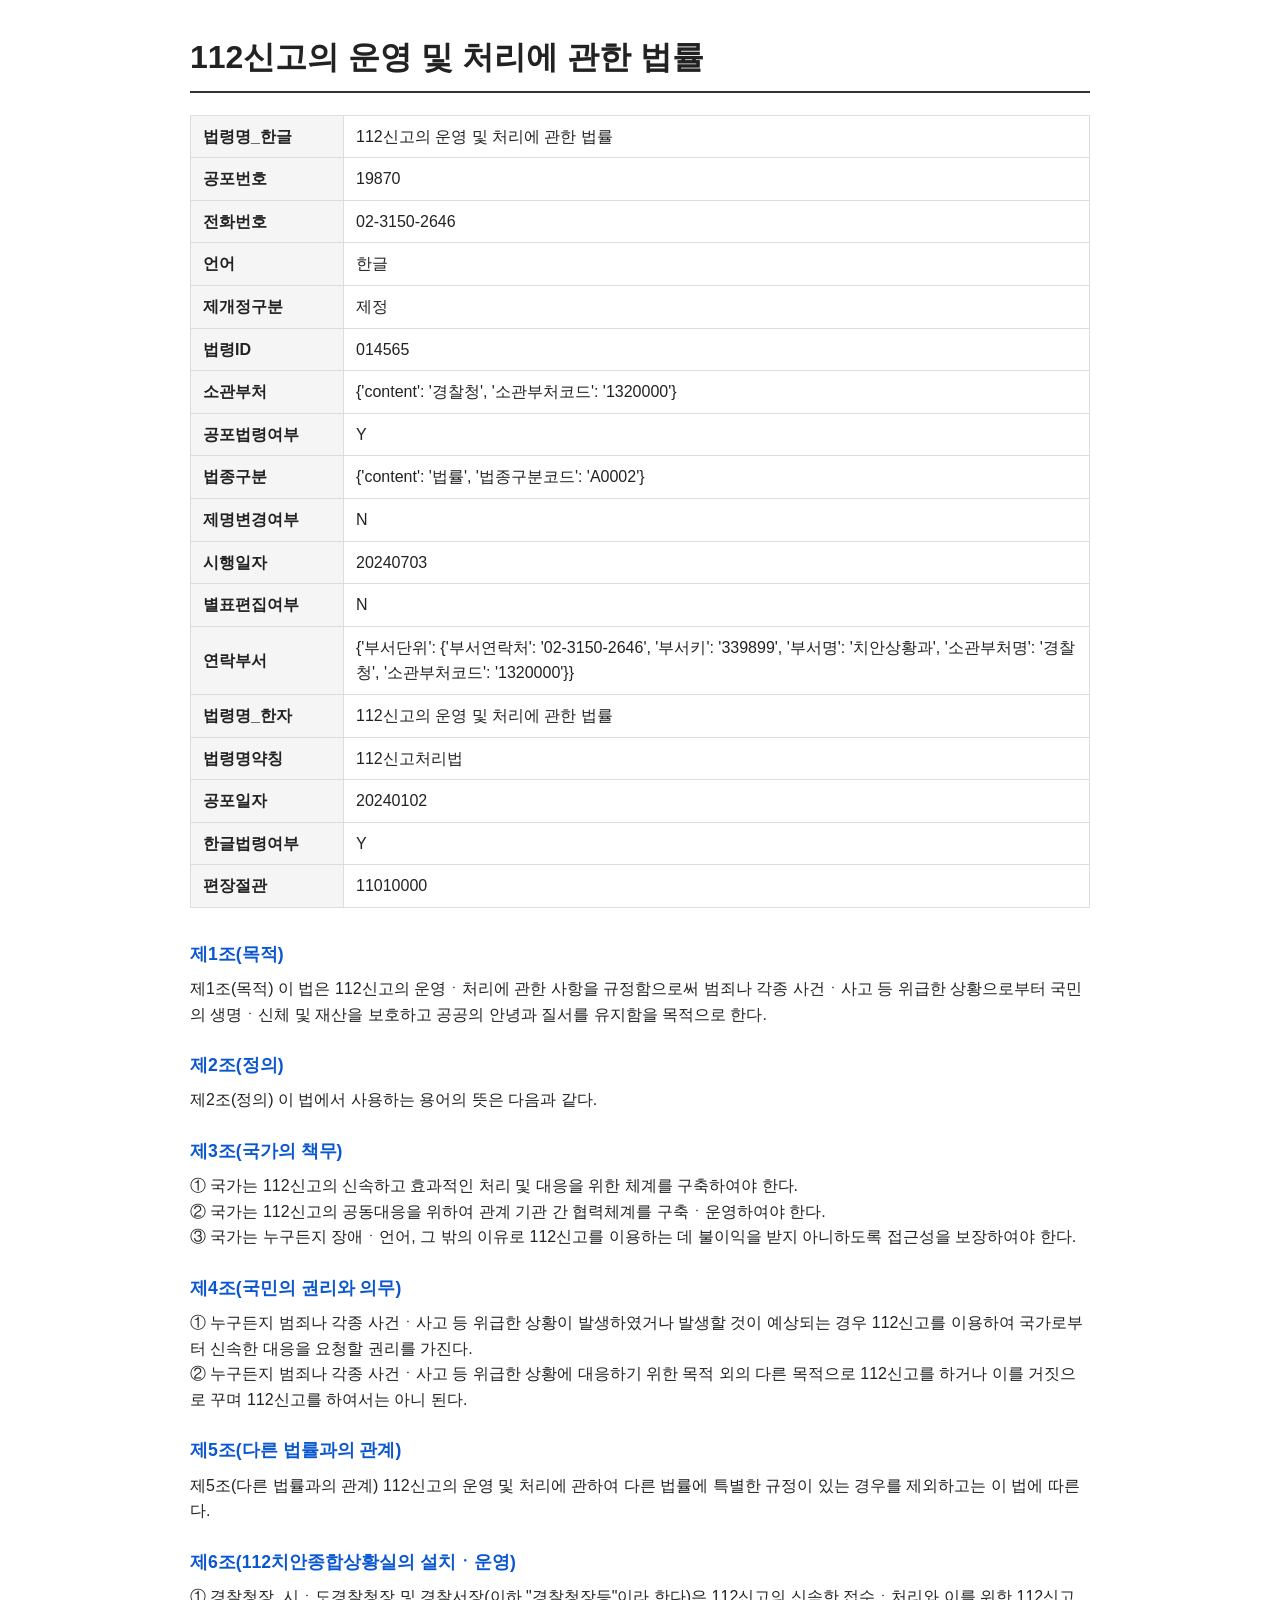
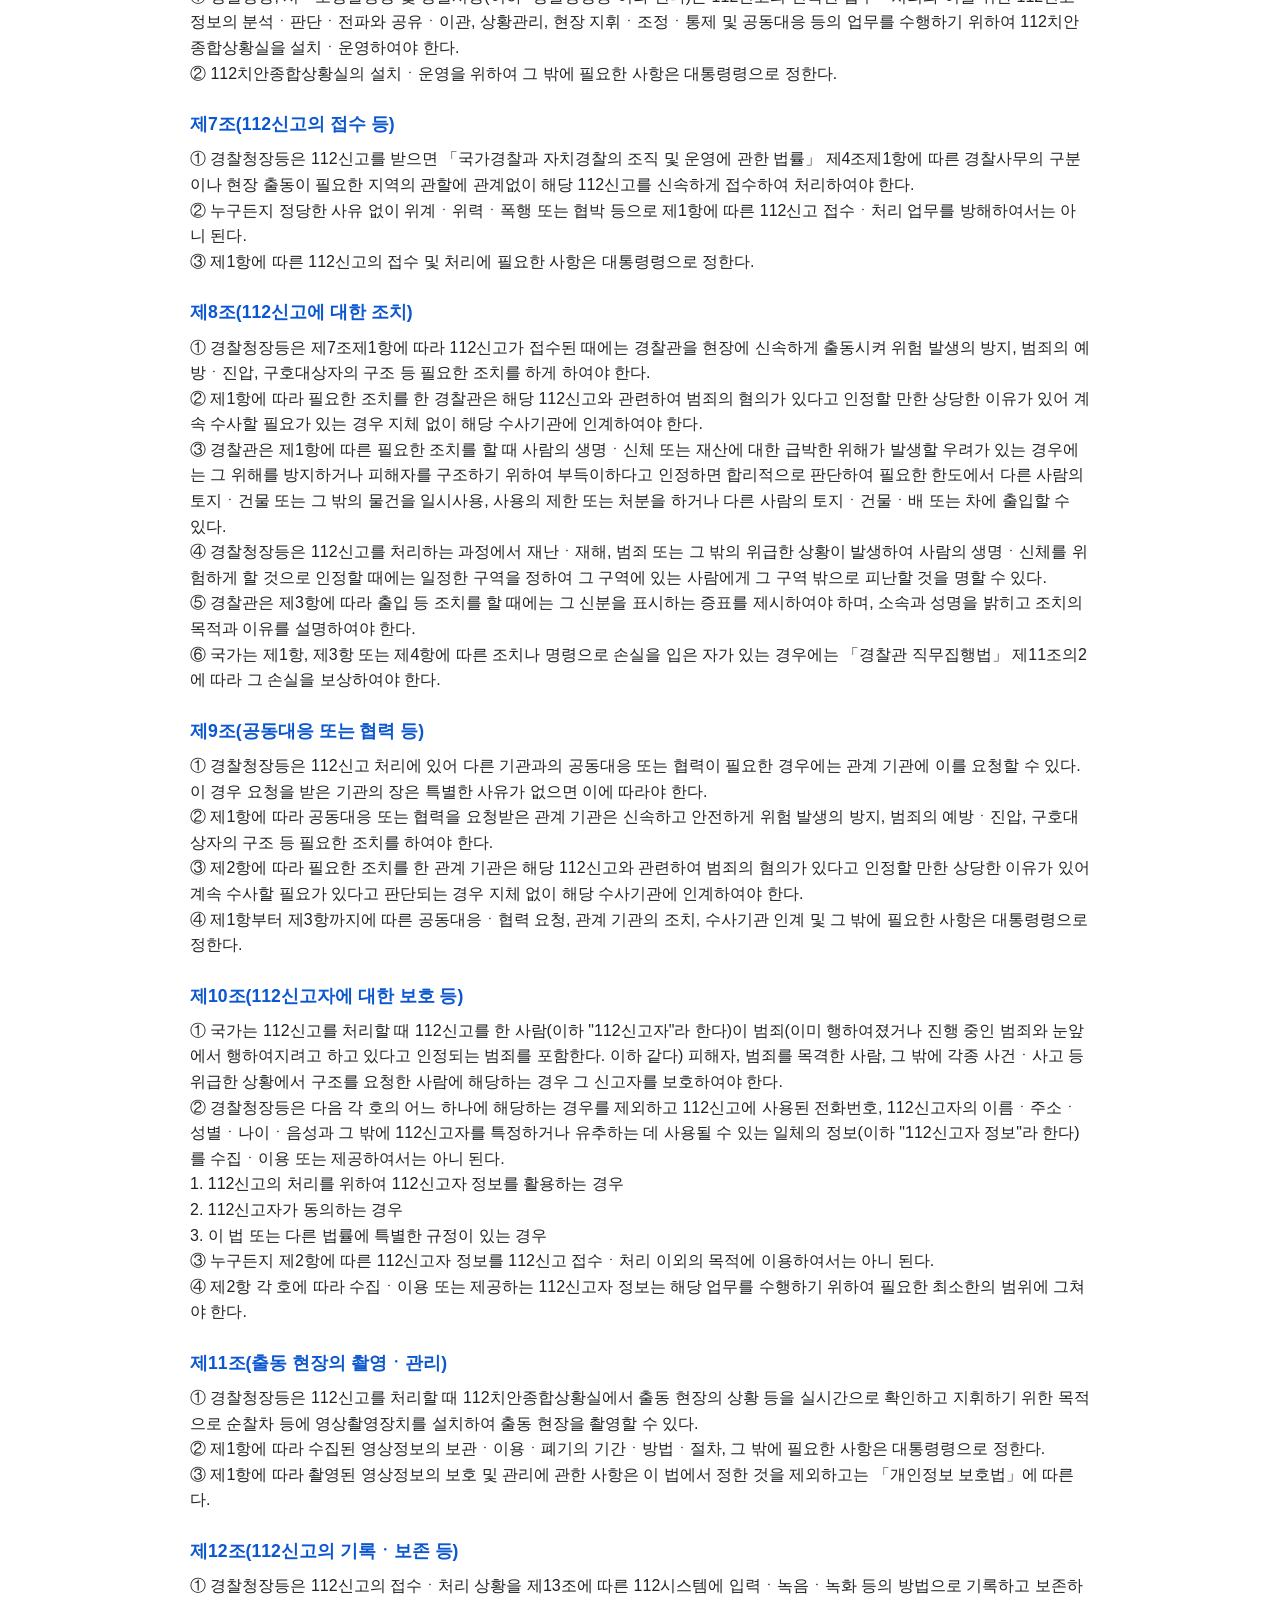
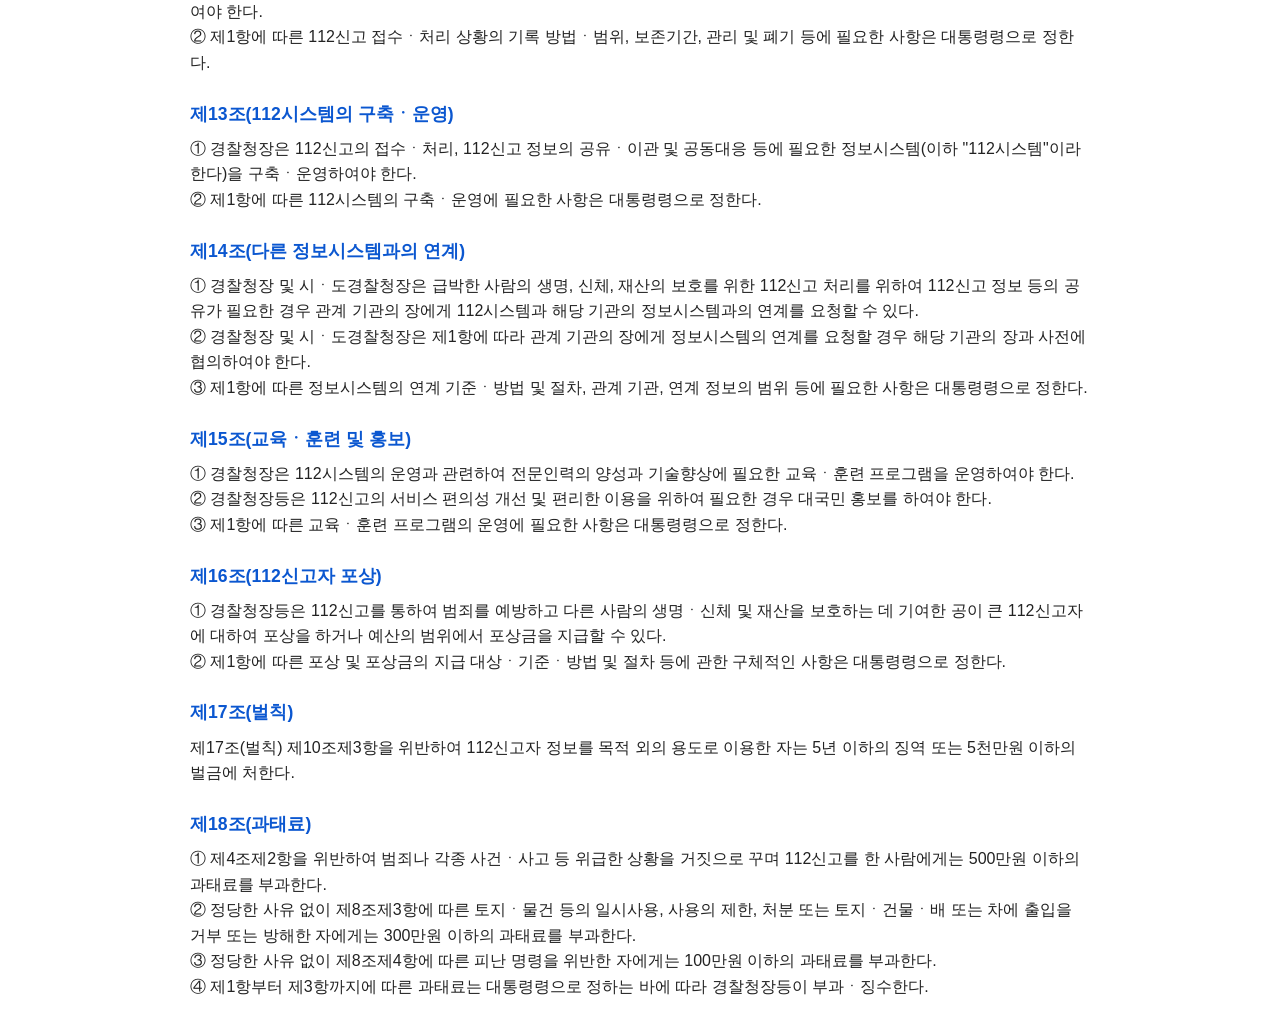
<file: data/laws/api/112신고의 운영 및 처리에 관한 법률_257787.html>
<!DOCTYPE html>
<html lang="ko">
<head>
  <meta charset="UTF-8">
  <meta name="viewport" content="width=device-width, initial-scale=1.0">
  <title>112신고의 운영 및 처리에 관한 법률</title>
  <style>
    body { font-family: "Pretendard", "Apple SD Gothic Neo", sans-serif; line-height: 1.6; max-width: 900px; margin: 2rem auto; padding: 0 1rem; color: #222; }
    h1 { border-bottom: 2px solid #333; padding-bottom: .5rem; }
    table { border-collapse: collapse; width: 100%; margin-bottom: 2rem; }
    th, td { border: 1px solid #ddd; padding: .5rem .75rem; text-align: left; }
    th { background: #f5f5f5; width: 8rem; }
    .article { margin-bottom: 1.5rem; }
    .article h2 { font-size: 1.1rem; margin-bottom: .5rem; color: #0b57d0; }
    .article p { margin: 0; white-space: normal; }
  </style>
</head>
<body>
  <h1>112신고의 운영 및 처리에 관한 법률</h1>
  <table><tr><th>법령명_한글</th><td>112신고의 운영 및 처리에 관한 법률</td></tr><tr><th>공포번호</th><td>19870</td></tr><tr><th>전화번호</th><td>02-3150-2646</td></tr><tr><th>언어</th><td>한글</td></tr><tr><th>제개정구분</th><td>제정</td></tr><tr><th>법령ID</th><td>014565</td></tr><tr><th>소관부처</th><td>{&#x27;content&#x27;: &#x27;경찰청&#x27;, &#x27;소관부처코드&#x27;: &#x27;1320000&#x27;}</td></tr><tr><th>공포법령여부</th><td>Y</td></tr><tr><th>법종구분</th><td>{&#x27;content&#x27;: &#x27;법률&#x27;, &#x27;법종구분코드&#x27;: &#x27;A0002&#x27;}</td></tr><tr><th>제명변경여부</th><td>N</td></tr><tr><th>시행일자</th><td>20240703</td></tr><tr><th>별표편집여부</th><td>N</td></tr><tr><th>연락부서</th><td>{&#x27;부서단위&#x27;: {&#x27;부서연락처&#x27;: &#x27;02-3150-2646&#x27;, &#x27;부서키&#x27;: &#x27;339899&#x27;, &#x27;부서명&#x27;: &#x27;치안상황과&#x27;, &#x27;소관부처명&#x27;: &#x27;경찰청&#x27;, &#x27;소관부처코드&#x27;: &#x27;1320000&#x27;}}</td></tr><tr><th>법령명_한자</th><td>112신고의 운영 및 처리에 관한 법률</td></tr><tr><th>법령명약칭</th><td>112신고처리법</td></tr><tr><th>공포일자</th><td>20240102</td></tr><tr><th>한글법령여부</th><td>Y</td></tr><tr><th>편장절관</th><td>11010000</td></tr></table>
  <main>
    <section class='article' id='art-0001001'><h2>제1조(목적)</h2><p>제1조(목적) 이 법은 112신고의 운영ㆍ처리에 관한 사항을 규정함으로써 범죄나 각종 사건ㆍ사고 등 위급한 상황으로부터 국민의 생명ㆍ신체 및 재산을 보호하고 공공의 안녕과 질서를 유지함을 목적으로 한다.</p></section><section class='article' id='art-0002001'><h2>제2조(정의)</h2><p>제2조(정의) 이 법에서 사용하는 용어의 뜻은 다음과 같다.</p></section><section class='article' id='art-0003001'><h2>제3조(국가의 책무)</h2><p>① 국가는 112신고의 신속하고 효과적인 처리 및 대응을 위한 체계를 구축하여야 한다.<br>
② 국가는 112신고의 공동대응을 위하여 관계 기관 간 협력체계를 구축ㆍ운영하여야 한다.<br>
③ 국가는 누구든지 장애ㆍ언어, 그 밖의 이유로 112신고를 이용하는 데 불이익을 받지 아니하도록 접근성을 보장하여야 한다.</p></section><section class='article' id='art-0004001'><h2>제4조(국민의 권리와 의무)</h2><p>① 누구든지 범죄나 각종 사건ㆍ사고 등 위급한 상황이 발생하였거나 발생할 것이 예상되는 경우 112신고를 이용하여 국가로부터 신속한 대응을 요청할 권리를 가진다.<br>
② 누구든지 범죄나 각종 사건ㆍ사고 등 위급한 상황에 대응하기 위한 목적 외의 다른 목적으로 112신고를 하거나 이를 거짓으로 꾸며 112신고를 하여서는 아니 된다.</p></section><section class='article' id='art-0005001'><h2>제5조(다른 법률과의 관계)</h2><p>제5조(다른 법률과의 관계) 112신고의 운영 및 처리에 관하여 다른 법률에 특별한 규정이 있는 경우를 제외하고는 이 법에 따른다.</p></section><section class='article' id='art-0006001'><h2>제6조(112치안종합상황실의 설치ㆍ운영)</h2><p>① 경찰청장, 시ㆍ도경찰청장 및 경찰서장(이하 &quot;경찰청장등&quot;이라 한다)은 112신고의 신속한 접수ㆍ처리와 이를 위한 112신고 정보의 분석ㆍ판단ㆍ전파와 공유ㆍ이관, 상황관리, 현장 지휘ㆍ조정ㆍ통제 및 공동대응 등의 업무를 수행하기 위하여 112치안종합상황실을 설치ㆍ운영하여야 한다.<br>
② 112치안종합상황실의 설치ㆍ운영을 위하여 그 밖에 필요한 사항은 대통령령으로 정한다.</p></section><section class='article' id='art-0007001'><h2>제7조(112신고의 접수 등)</h2><p>① 경찰청장등은 112신고를 받으면 「국가경찰과 자치경찰의 조직 및 운영에 관한 법률」 제4조제1항에 따른 경찰사무의 구분이나 현장 출동이 필요한 지역의 관할에 관계없이 해당 112신고를 신속하게 접수하여 처리하여야 한다.<br>
② 누구든지 정당한 사유 없이 위계ㆍ위력ㆍ폭행 또는 협박 등으로 제1항에 따른 112신고 접수ㆍ처리 업무를 방해하여서는 아니 된다.<br>
③ 제1항에 따른 112신고의 접수 및 처리에 필요한 사항은 대통령령으로 정한다.</p></section><section class='article' id='art-0008001'><h2>제8조(112신고에 대한 조치)</h2><p>① 경찰청장등은 제7조제1항에 따라 112신고가 접수된 때에는 경찰관을 현장에 신속하게 출동시켜 위험 발생의 방지, 범죄의 예방ㆍ진압, 구호대상자의 구조 등 필요한 조치를 하게 하여야 한다.<br>
② 제1항에 따라 필요한 조치를 한 경찰관은 해당 112신고와 관련하여 범죄의 혐의가 있다고 인정할 만한 상당한 이유가 있어 계속 수사할 필요가 있는 경우 지체 없이 해당 수사기관에 인계하여야 한다.<br>
③ 경찰관은 제1항에 따른 필요한 조치를 할 때 사람의 생명ㆍ신체 또는 재산에 대한 급박한 위해가 발생할 우려가 있는 경우에는 그 위해를 방지하거나 피해자를 구조하기 위하여 부득이하다고 인정하면 합리적으로 판단하여 필요한 한도에서 다른 사람의 토지ㆍ건물 또는 그 밖의 물건을 일시사용, 사용의 제한 또는 처분을 하거나 다른 사람의 토지ㆍ건물ㆍ배 또는 차에 출입할 수 있다.<br>
④ 경찰청장등은 112신고를 처리하는 과정에서 재난ㆍ재해, 범죄 또는 그 밖의 위급한 상황이 발생하여 사람의 생명ㆍ신체를 위험하게 할 것으로 인정할 때에는 일정한 구역을 정하여 그 구역에 있는 사람에게 그 구역 밖으로 피난할 것을 명할 수 있다.<br>
⑤ 경찰관은 제3항에 따라 출입 등 조치를 할 때에는 그 신분을 표시하는 증표를 제시하여야 하며, 소속과 성명을 밝히고 조치의 목적과 이유를 설명하여야 한다.<br>
⑥ 국가는 제1항, 제3항 또는 제4항에 따른 조치나 명령으로 손실을 입은 자가 있는 경우에는 「경찰관 직무집행법」 제11조의2에 따라 그 손실을 보상하여야 한다.</p></section><section class='article' id='art-0009001'><h2>제9조(공동대응 또는 협력 등)</h2><p>① 경찰청장등은 112신고 처리에 있어 다른 기관과의 공동대응 또는 협력이 필요한 경우에는 관계 기관에 이를 요청할 수 있다. 이 경우 요청을 받은 기관의 장은 특별한 사유가 없으면 이에 따라야 한다.<br>
② 제1항에 따라 공동대응 또는 협력을 요청받은 관계 기관은 신속하고 안전하게 위험 발생의 방지, 범죄의 예방ㆍ진압, 구호대상자의 구조 등 필요한 조치를 하여야 한다.<br>
③ 제2항에 따라 필요한 조치를 한 관계 기관은 해당 112신고와 관련하여 범죄의 혐의가 있다고 인정할 만한 상당한 이유가 있어 계속 수사할 필요가 있다고 판단되는 경우 지체 없이 해당 수사기관에 인계하여야 한다.<br>
④ 제1항부터 제3항까지에 따른 공동대응ㆍ협력 요청, 관계 기관의 조치, 수사기관 인계 및 그 밖에 필요한 사항은 대통령령으로 정한다.</p></section><section class='article' id='art-0010001'><h2>제10조(112신고자에 대한 보호 등)</h2><p>① 국가는 112신고를 처리할 때 112신고를 한 사람(이하 &quot;112신고자&quot;라 한다)이 범죄(이미 행하여졌거나 진행 중인 범죄와 눈앞에서 행하여지려고 하고 있다고 인정되는 범죄를 포함한다. 이하 같다) 피해자, 범죄를 목격한 사람, 그 밖에 각종 사건ㆍ사고 등 위급한 상황에서 구조를 요청한 사람에 해당하는 경우 그 신고자를 보호하여야 한다.<br>
② 경찰청장등은 다음 각 호의 어느 하나에 해당하는 경우를 제외하고 112신고에 사용된 전화번호, 112신고자의 이름ㆍ주소ㆍ성별ㆍ나이ㆍ음성과 그 밖에 112신고자를 특정하거나 유추하는 데 사용될 수 있는 일체의 정보(이하 &quot;112신고자 정보&quot;라 한다)를 수집ㆍ이용 또는 제공하여서는 아니 된다.<br>
1.  112신고의 처리를 위하여 112신고자 정보를 활용하는 경우<br>
2.  112신고자가 동의하는 경우<br>
3.  이 법 또는 다른 법률에 특별한 규정이 있는 경우<br>
③ 누구든지 제2항에 따른 112신고자 정보를 112신고 접수ㆍ처리 이외의 목적에 이용하여서는 아니 된다.<br>
④ 제2항 각 호에 따라 수집ㆍ이용 또는 제공하는 112신고자 정보는 해당 업무를 수행하기 위하여 필요한 최소한의 범위에 그쳐야 한다.</p></section><section class='article' id='art-0011001'><h2>제11조(출동 현장의 촬영ㆍ관리)</h2><p>① 경찰청장등은 112신고를 처리할 때 112치안종합상황실에서 출동 현장의 상황 등을 실시간으로 확인하고 지휘하기 위한 목적으로 순찰차 등에 영상촬영장치를 설치하여 출동 현장을 촬영할 수 있다.<br>
② 제1항에 따라 수집된    영상정보의 보관ㆍ이용ㆍ폐기의 기간ㆍ방법ㆍ절차, 그 밖에 필요한 사항은 대통령령으로 정한다.<br>
③ 제1항에 따라 촬영된 영상정보의 보호 및 관리에 관한 사항은 이 법에서 정한 것을 제외하고는 「개인정보 보호법」에 따른다.</p></section><section class='article' id='art-0012001'><h2>제12조(112신고의 기록ㆍ보존 등)</h2><p>① 경찰청장등은 112신고의 접수ㆍ처리 상황을 제13조에 따른 112시스템에 입력ㆍ녹음ㆍ녹화 등의 방법으로 기록하고 보존하여야 한다.<br>
② 제1항에 따른 112신고 접수ㆍ처리 상황의 기록 방법ㆍ범위, 보존기간, 관리 및 폐기 등에 필요한 사항은 대통령령으로 정한다.</p></section><section class='article' id='art-0013001'><h2>제13조(112시스템의 구축ㆍ운영)</h2><p>① 경찰청장은 112신고의 접수ㆍ처리, 112신고 정보의 공유ㆍ이관 및 공동대응 등에 필요한 정보시스템(이하 &quot;112시스템&quot;이라 한다)을 구축ㆍ운영하여야 한다.<br>
② 제1항에 따른 112시스템의 구축ㆍ운영에 필요한 사항은 대통령령으로 정한다.</p></section><section class='article' id='art-0014001'><h2>제14조(다른 정보시스템과의 연계)</h2><p>① 경찰청장 및 시ㆍ도경찰청장은 급박한 사람의 생명, 신체, 재산의 보호를 위한 112신고 처리를 위하여 112신고 정보 등의 공유가 필요한 경우 관계 기관의 장에게 112시스템과 해당 기관의 정보시스템과의 연계를 요청할 수 있다.<br>
② 경찰청장 및 시ㆍ도경찰청장은 제1항에 따라 관계 기관의 장에게 정보시스템의 연계를 요청할 경우 해당 기관의 장과 사전에 협의하여야 한다.<br>
③ 제1항에 따른 정보시스템의 연계 기준ㆍ방법 및 절차, 관계 기관, 연계 정보의 범위 등에 필요한 사항은 대통령령으로 정한다.</p></section><section class='article' id='art-0015001'><h2>제15조(교육ㆍ훈련 및 홍보)</h2><p>① 경찰청장은 112시스템의 운영과 관련하여 전문인력의 양성과 기술향상에 필요한 교육ㆍ훈련 프로그램을 운영하여야 한다.<br>
② 경찰청장등은 112신고의 서비스 편의성 개선 및 편리한 이용을 위하여 필요한 경우 대국민 홍보를 하여야 한다.<br>
③ 제1항에 따른 교육ㆍ훈련 프로그램의 운영에 필요한 사항은 대통령령으로 정한다.</p></section><section class='article' id='art-0016001'><h2>제16조(112신고자 포상)</h2><p>① 경찰청장등은 112신고를 통하여 범죄를 예방하고 다른 사람의 생명ㆍ신체 및 재산을 보호하는 데 기여한 공이 큰 112신고자에 대하여 포상을 하거나 예산의 범위에서 포상금을 지급할 수 있다.<br>
② 제1항에 따른 포상 및 포상금의 지급 대상ㆍ기준ㆍ방법 및 절차 등에 관한 구체적인 사항은 대통령령으로 정한다.</p></section><section class='article' id='art-0017001'><h2>제17조(벌칙)</h2><p>제17조(벌칙) 제10조제3항을 위반하여 112신고자 정보를 목적 외의 용도로 이용한 자는 5년 이하의 징역 또는 5천만원 이하의 벌금에 처한다.</p></section><section class='article' id='art-0018001'><h2>제18조(과태료)</h2><p>① 제4조제2항을 위반하여 범죄나 각종 사건ㆍ사고 등 위급한 상황을 거짓으로 꾸며 112신고를 한 사람에게는 500만원 이하의 과태료를 부과한다.<br>
② 정당한 사유 없이 제8조제3항에 따른 토지ㆍ물건 등의 일시사용, 사용의 제한, 처분 또는 토지ㆍ건물ㆍ배 또는 차에 출입을 거부 또는 방해한 자에게는 300만원 이하의 과태료를 부과한다.<br>
③ 정당한 사유 없이 제8조제4항에 따른 피난 명령을 위반한 자에게는 100만원 이하의 과태료를 부과한다.<br>
④ 제1항부터 제3항까지에 따른 과태료는 대통령령으로 정하는 바에 따라 경찰청장등이 부과ㆍ징수한다.</p></section>
  </main>
</body>
</html>
</file>
